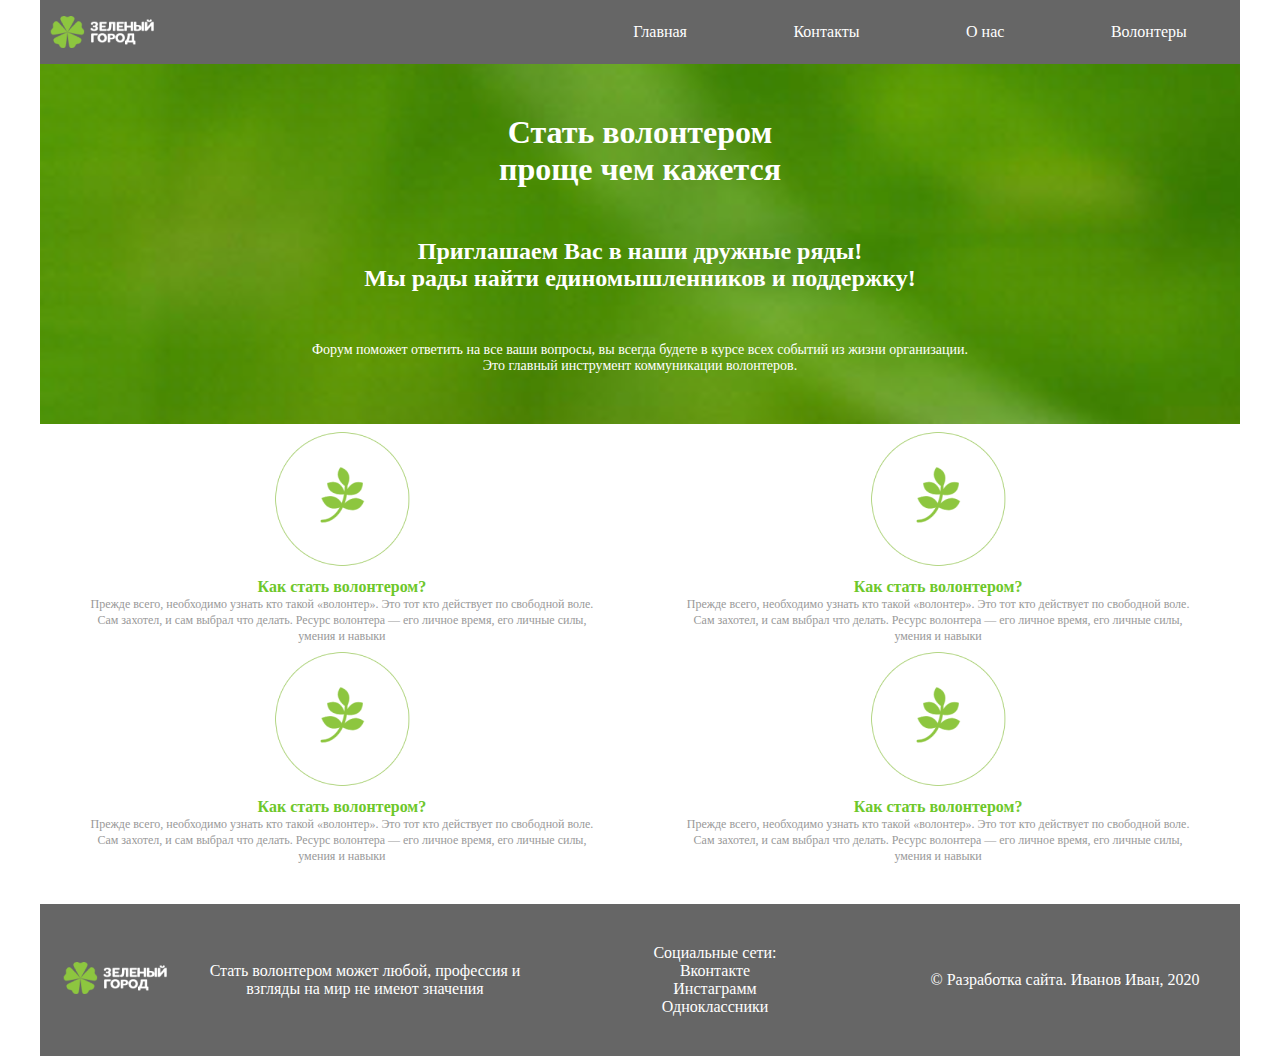
<file: index.html>
<!DOCTYPE html>
<html>
<head>
    <link rel="stylesheet" href="css/style.css">
    <meta charset="UTF-8">
    <meta name="viewport" content="width=device-width, initial-scale=1.0">
    <title>Зеленый город</title>
</head>
<body>
    <div class="container">
        <header class="header">
            <div class="top_menu links">
                <img src="img/logo.png" alt="логотип">
                <ul>
                    <li><a href="index.html">Главная</a></li>
                    <li><a href="contacts.html">Контакты</a></li>
                    <li><a href="about.html">О нас</a></li>
                    <li><a href="volounteers.html">Волонтеры</a></li>
                </ul>
            </div>
            <div class="banner">
                <h1 class="mb-50">Стать волонтером<br> проще чем кажется</h1>
                <h2 class="mb-50">Приглашаем Вас в наши дружные ряды!<br> Мы рады найти единомышленников и поддержку!</h2>
                <h3>Форум поможет ответить на все ваши вопросы, вы всегда будете в курсе всех событий из жизни организации.<br> Это главный инструмент коммуникации волонтеров.</h3>
            </div>
        </header>
        <main>
            <section class="information">
                <div class="information__body">
                    <img src="img/pic-01.png" alt="Как стать волонтером?">
                    <h2>Как стать волонтером?</h2>
                    <p> Прежде всего, необходимо узнать кто такой «волонтер». Это тот кто действует по свободной воле. Сам захотел, и сам выбрал что делать. Ресурс волонтера — его личное время, его личные силы, умения и навыки</p>
                </div>
                <div class="information__body">
                    <img src="img/pic-01.png" alt="Как стать волонтером?">
                    <h2>Как стать волонтером?</h2>
                    <p> Прежде всего, необходимо узнать кто такой «волонтер». Это тот кто действует по свободной воле. Сам захотел, и сам выбрал что делать. Ресурс волонтера — его личное время, его личные силы, умения и навыки</p>
                </div>
                <div class="information__body">
                    <img src="img/pic-01.png" alt="Как стать волонтером?">
                    <h2>Как стать волонтером?</h2>
                    <p> Прежде всего, необходимо узнать кто такой «волонтер». Это тот кто действует по свободной воле. Сам захотел, и сам выбрал что делать. Ресурс волонтера — его личное время, его личные силы, умения и навыки</p>
                </div>
                <div class="information__body">
                    <img src="img/pic-01.png" alt="Как стать волонтером?">
                    <h2>Как стать волонтером?</h2>
                    <p> Прежде всего, необходимо узнать кто такой «волонтер». Это тот кто действует по свободной воле. Сам захотел, и сам выбрал что делать. Ресурс волонтера — его личное время, его личные силы, умения и навыки</p>
                </div>
            </section>
        </main>
        <footer class="footer links">
            <div class="footer__logo">
                <img src="img/logo.png" alt="Зеленый город">
            </div>
            <div class="footer__text">
                <p>Стать волонтером может любой, профессия и взгляды на мир не имеют значения</p>
            </div>
            <div class="footer__text">
                <ul>
                    <li>Социальные сети:</li>
                    <li><a href="">Вконтакте</a></li>
                    <li><a href="">Инстаграмм</a></li>
                    <li><a href="">Одноклассники</a></li>
                </ul>
            </div>
            <div class="footer__text">
                <p>© Разработка сайта. Иванов Иван, 2020</p>
            </div>
        </footer>
    </div>
</body>
</html>
</file>
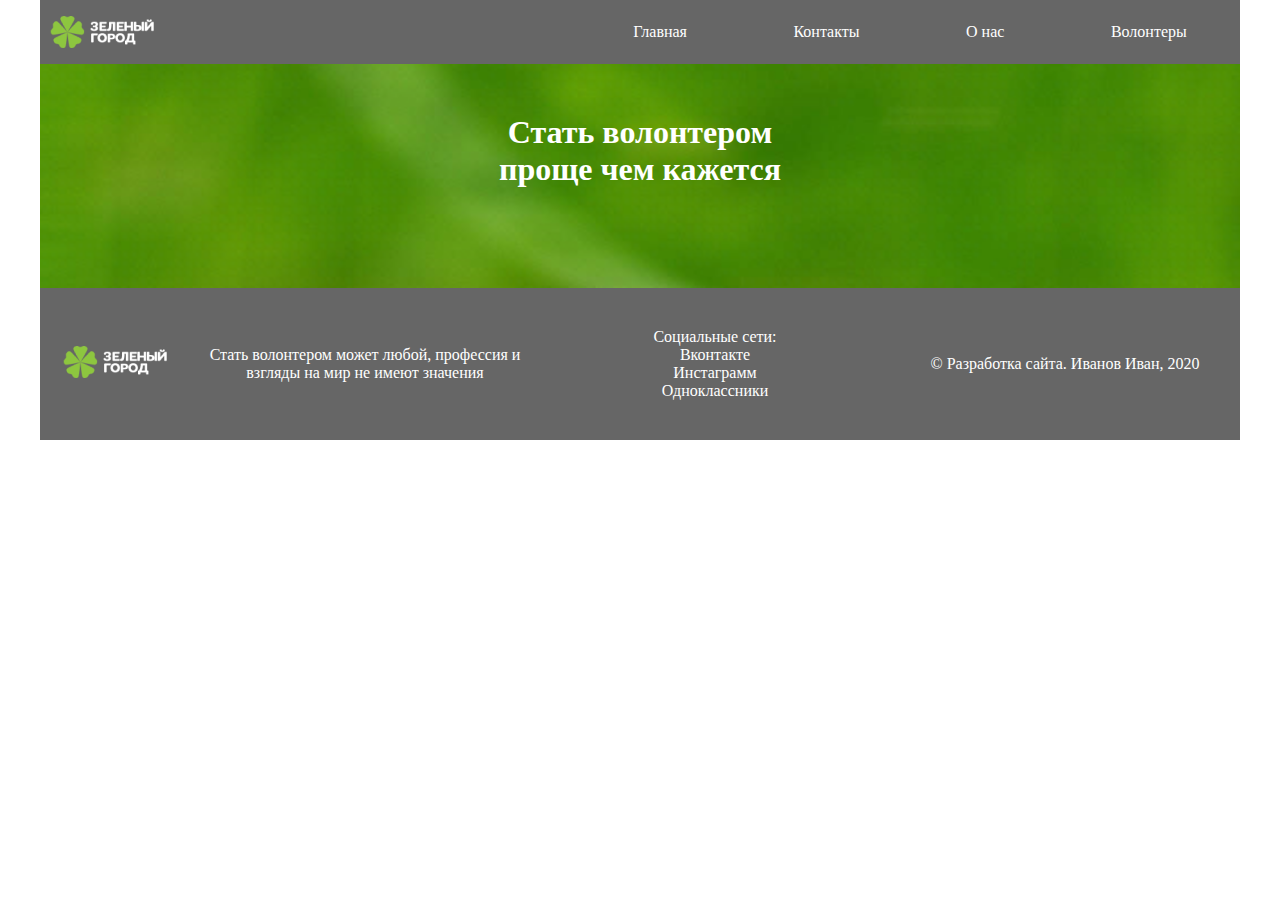
<file: about.html>
<!DOCTYPE html>
<html>
<head>
    <link rel="stylesheet" href="css/style.css">
    <meta charset="UTF-8">
    <meta name="viewport" content="width=device-width, initial-scale=1.0">
    <title>Зеленый город</title>
</head>
<body>
    <div class="container">
        <header class="header">
            <div class="top_menu links">
                <img src="img/logo.png" alt="логотип">
                <ul>
                    <li><a href="index.html">Главная</a></li>
                    <li><a href="contacts.html">Контакты</a></li>
                    <li><a href="about.html">О нас</a></li>
                    <li><a href="volounteers.html">Волонтеры</a></li>
                </ul>
            </div>
            <div class="banner">
                <h1 class="mb-50">Стать волонтером<br> проще чем кажется</h1>
            </div>
        </header>
        <footer class="footer links">
            <div class="footer__logo">
                <img src="img/logo.png" alt="Зеленый город">
            </div>
            <div class="footer__text">
                <p>Стать волонтером может любой, профессия и взгляды на мир не имеют значения</p>
            </div>
            <div class="footer__text">
                <ul>
                    <li>Социальные сети:</li>
                    <li><a href="">Вконтакте</a></li>
                    <li><a href="">Инстаграмм</a></li>
                    <li><a href="">Одноклассники</a></li>
                </ul>
            </div>
            <div class="footer__text">
                <p>© Разработка сайта. Иванов Иван, 2020</p>
            </div>
        </footer>
    </div>
</body>
</html>
</file>
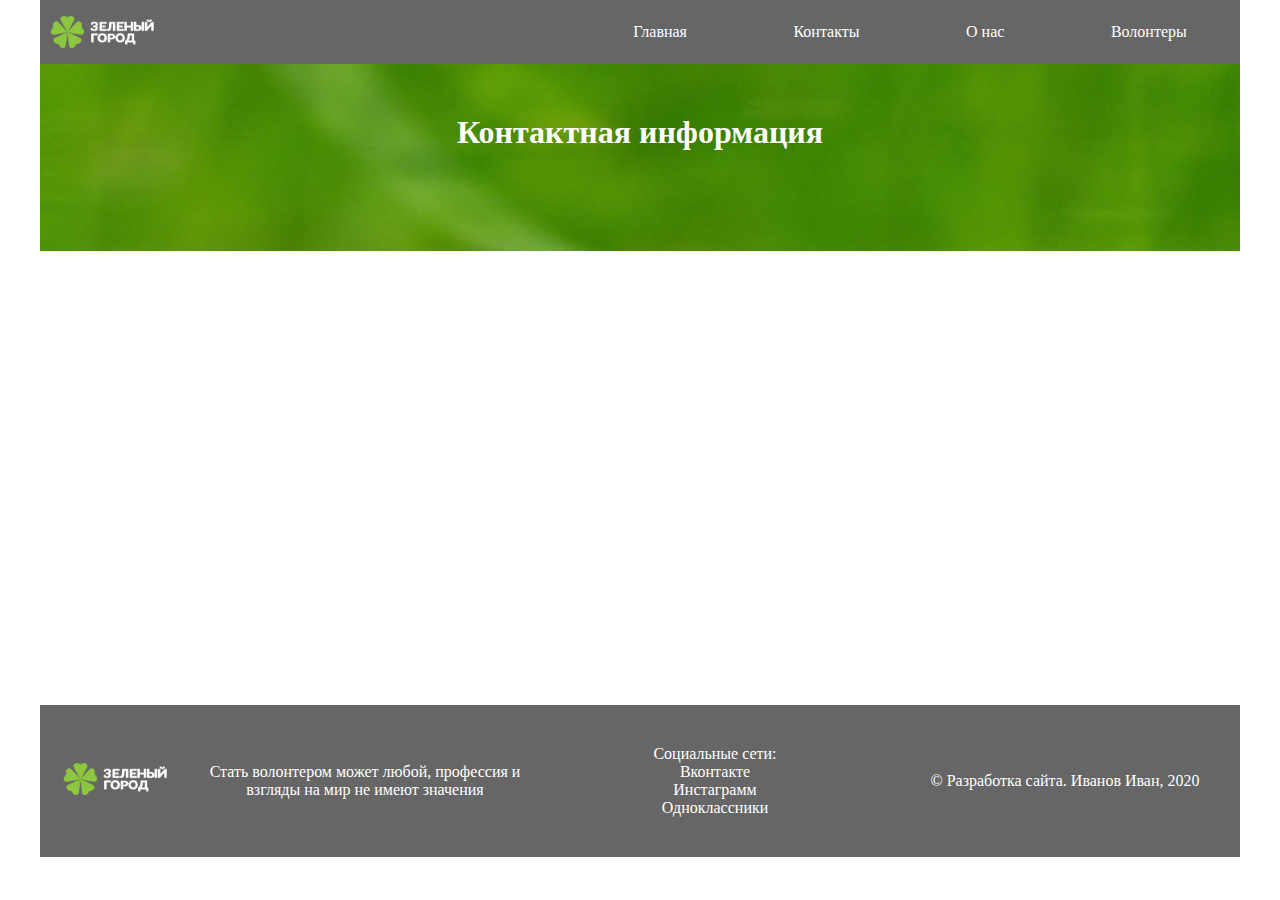
<file: contacts.html>
<!DOCTYPE html>
<html>
<head>
    <link rel="stylesheet" href="css/style.css">
    <meta charset="UTF-8">
    <meta name="viewport" content="width=device-width, initial-scale=1.0">
    <title>Зеленый город</title>
</head>
<body>
    <div class="container">
        <header class="header">
            <div class="top_menu links">
                <img src="img/logo.png" alt="логотип">
                <ul>
                    <li><a href="index.html">Главная</a></li>
                    <li><a href="contacts.html">Контакты</a></li>
                    <li><a href="about.html">О нас</a></li>
                    <li><a href="volounteers.html">Волонтеры</a></li>
                </ul>
            </div>
            <div class="banner">
                <h1 class="mb-50">Контактная информация</h1>
            </div>
        </header>
        <main class="main">
            <div class="contacts">
                <div class="contacts__data">
                    <h2></h2>
                    <p></p>
                </div>
                <div class="contacts__data">
                    <h2></h2>
                    <p></p>
                </div>
                <div class="contacts__data">
                    <h2></h2>
                    <p></p>
                </div>
            </div>
            <div class="map">
                <iframe src="https://www.google.com/maps/embed?pb=!1m18!1m12!1m3!1d2323.7158113644123!2d48.60522426286048!3d54.37967055219232!2m3!1f0!2f0!3f0!3m2!1i1024!2i768!4f13.1!3m3!1m2!1s0x415d3f1bf5380c3f%3A0x472d4e14f52b5a97!2z0JvRjNCy0L7QstGB0LrQuNC5INCxLdGALCA1LCDQo9C70YzRj9C90L7QstGB0LosINCj0LvRjNGP0L3QvtCy0YHQutCw0Y8g0L7QsdC7LiwgNDMyMDYz!5e0!3m2!1sru!2sru!4v1706352709093!5m2!1sru!2sru" width="80%" height="450" style="border:0;" allowfullscreen="" loading="lazy" referrerpolicy="no-referrer-when-downgrade"></iframe>
            </div>
        </main>
        <footer class="footer links">
            <div class="footer__logo">
                <img src="img/logo.png" alt="Зеленый город">
            </div>
            <div class="footer__text">
                <p>Стать волонтером может любой, профессия и взгляды на мир не имеют значения</p>
            </div>
            <div class="footer__text">
                <ul>
                    <li>Социальные сети:</li>
                    <li><a href="">Вконтакте</a></li>
                    <li><a href="">Инстаграмм</a></li>
                    <li><a href="">Одноклассники</a></li>
                </ul>
            </div>
            <div class="footer__text">
                <p>© Разработка сайта. Иванов Иван, 2020</p>
            </div>
        </footer>
    </div>
</body>
</html>
</file>
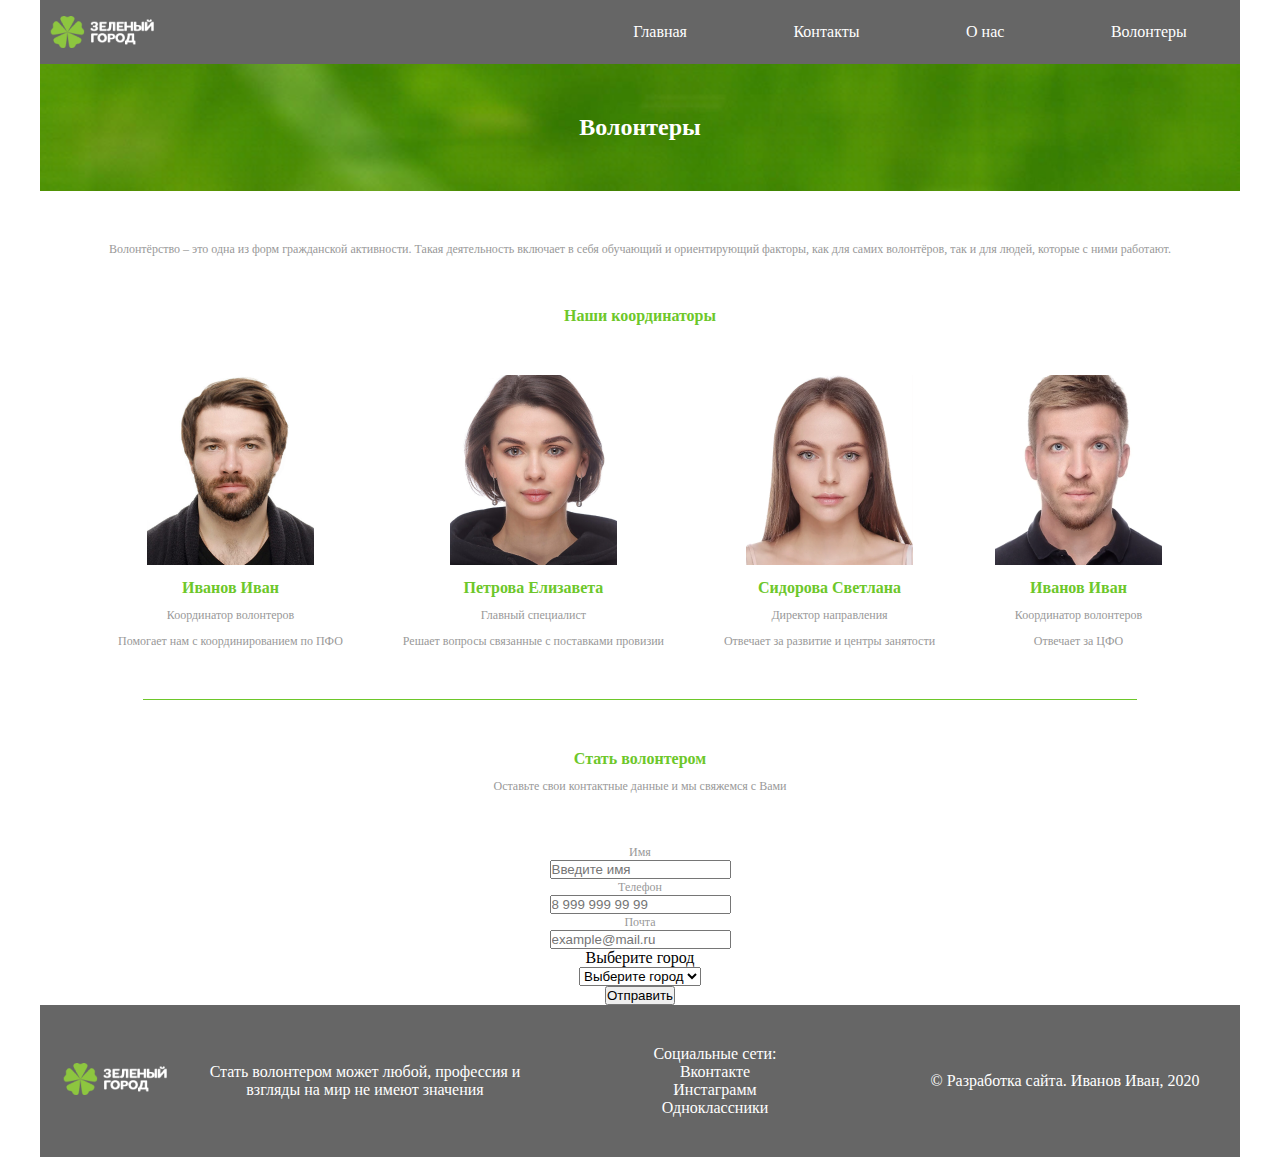
<file: volounteers.html>
<!DOCTYPE html>
<html>
<head>
    <link rel="stylesheet" href="css/style.css">
    <meta charset="UTF-8">
    <meta name="viewport" content="width=device-width, initial-scale=1.0">
    <title>Зеленый город</title>
</head>
<body>
    <div class="container">
        <header class="header mb-50">
            <div class="top_menu links">
                <img src="img/logo.png" alt="логотип">
                <ul>
                    <li><a href="index.html">Главная</a></li>
                    <li><a href="contacts.html">Контакты</a></li>
                    <li><a href="about.html">О нас</a></li>
                    <li><a href="volounteers.html">Волонтеры</a></li>
                </ul>
            </div>
            <div class="banner">
                <h2>Волонтеры</h2>
            </div>
        </header>
        <main>
            <section class="coordinators mb-50">
                <p class="mb-50">Волонтёрство – это одна из форм гражданской активности. Такая деятельность включает в себя обучающий и ориентирующий факторы, как для самих волонтёров, так и для людей, которые с ними работают.</p>
                <h2 class="mb-50">Наши координаторы</h2>
                <div class="coordinatiors-cards">
                    <div class="card">
                        <img class="mb-10" src="img/Rectangle1.png" alt="img">
                        <h2 class="mb-10" >Иванов Иван</h2>
                        <p class="mb-10" >Координатор волонтеров</p>
                        <p>Помогает нам с координированием по ПФО</p>
                    </div>
                    <div class="card">
                        <img class="mb-10" src="img/Rectangle2.png" alt="img">
                        <h2 class="mb-10" >Петрова Елизавета</h2>
                        <p class="mb-10" >Главный специалист</p>
                        <p>Решает вопросы связанные с поставками провизии</p>
                    </div>
                    <div class="card">
                        <img class="mb-10" src="img/Rectangle3.png" alt="img">
                        <h2 class="mb-10" >Сидорова Светлана</h2>
                        <p class="mb-10" >Директор направления</p>
                        <p>Отвечает за развитие и центры занятости</p>
                    </div>
                    <div class="card">
                        <img class="mb-10" src="img/Rectangle4.png" alt="img">
                        <h2 class="mb-10" >Иванов Иван</h2>
                        <p class="mb-10" >Координатор волонтеров</p>
                        <p>Отвечает за ЦФО</p>
                    </div>
                </div>
            </section>
            <div class="line mb-50"></div>
            <section class="form">
                <h2 class="mb-10">Стать волонтером</h2>
                <p class="mb-50">Оставьте свои контактные данные и мы свяжемся с Вами</p>
                <form>
                    <div>
                        <p><label for="name">Имя</label></p>
                        <input type="text" id="name" name="name" placeholder="Введите имя" required>
                    </div>
                    <div>
                        <p><label for="phone">Телефон</label></p>
                        <input type="phone" id="phone" name="phone" placeholder="8 999 999 99 99" required>
                    </div>
                    <div>
                    <p><label for="e-mail">Почта</label></p>
                        <p><input type="email" id="e-mail" name="e-mail" placeholder="example@mail.ru" required></p>
                        <label for="city">Выберите город</label>
                    </div>
                    <div>
                        <select name="city" id="city">
                            <option value="ulyanovsk" disabled selected>Выберите город</option>
                            <option value="ulyanovsk">Ульяновск</option>
                            <option value="ulyanovsk">Димитровград</option>
                            <option value="ulyanovsk">Казань</option>
                            <option value="ulyanovsk">Уфа</option>
                            <option value="ulyanovsk">Самара</option>
                        </select>
                    </div>
                    <div>
                        <button type="submit">Отправить</button>
                    </div>
                </form>
            </section>
        </main>
        <footer class="footer links">
            <div class="footer__logo">
                <img src="img/logo.png" alt="Зеленый город">
            </div>
            <div class="footer__text">
                <p>Стать волонтером может любой, профессия и взгляды на мир не имеют значения</p>
            </div>
            <div class="footer__text">
                <ul>
                    <li>Социальные сети:</li>
                    <li><a href="">Вконтакте</a></li>
                    <li><a href="">Инстаграмм</a></li>
                    <li><a href="">Одноклассники</a></li>
                </ul>
            </div>
            <div class="footer__text">
                <p>© Разработка сайта. Иванов Иван, 2020</p>
            </div>
        </footer>
    </div>
</body>
</html>
</file>
<file: css/style.css>
* {
    margin: 0;
    padding: 0;
}
.container {
    max-width: 1200px;
    margin: 0 auto;
}
.top_menu {
    background-color: #666;
    display: flex;
    justify-content: space-between;
}
/* Обращаемся ко всем тегам <ul>, которые лежат внутри контейнера с классом ".top_menu" */
.top_menu ul {
    display: flex;
    width: 55%;
    justify-content: space-around;
    /* Гасим внешние/внутренние отступы у списка ul */
    padding: 0;
    margin: 0;
    /* Выравнивание элементов списка по вертикали, по центру */
    align-items: center;
    /* Убираем точки у списка */
    list-style: none;
}
/* Обращаемся ко всем тегам <a>, которые лежат внутри контейнера с классом ".top_menu" */
.links a:link, .links a:visited {
    color: white;
    text-decoration: none;
    transition: all 0.5s;
}
.links a:hover {
    color: black;
}
.links a:active {
    color: red;
}
.banner {
    background-image: url(../img/banner.png);
    background-size: cover;
    text-align: center;
    color: #ffffff;
    padding-top: 50px;
    padding-bottom: 50px;
}
.mb-50 {
    margin-bottom: 50px;
}
.mb-10 {
    margin-bottom: 10px;
}
.banner h3 {
    font-weight: 100;
    font-size: 14px;
}
main {
    padding: 0 48px;
}
section.information {
    display: flex;
    flex-wrap: wrap;
    justify-content: space-between;
    text-align: center;
    margin-bottom: 40px;
}
.information__body {
    width: 46%;
}

.coordinators, .form {
    text-align: center;
}
main p {
    color: #999;
    font-size: 12px;
    font-weight: 400;
    line-height: 16px;
}
main h2 {
    color: #6DC72A;
    font-size: 16px;
    font-weight: 700;
}
.coordinatiors-cards {
    display: flex;
    justify-content: space-around;
}
.line {
    height: 1px;
    background: #6DC72A;
    width: 90%;
    margin: 0px auto 50px;
}

/* Footer */
footer.footer {
    background-color: #666;
    display: flex;
    justify-content: space-around;
    align-items: center;
    color: #fff;
    padding: 40px 0;
}
.footer a {
    color: #fff
}
.footer__text {
    width: 27%;
    text-align: center;
}
.footer__text ul {
    list-style: none;
}

.map {
    text-align: center;
}
</file>
